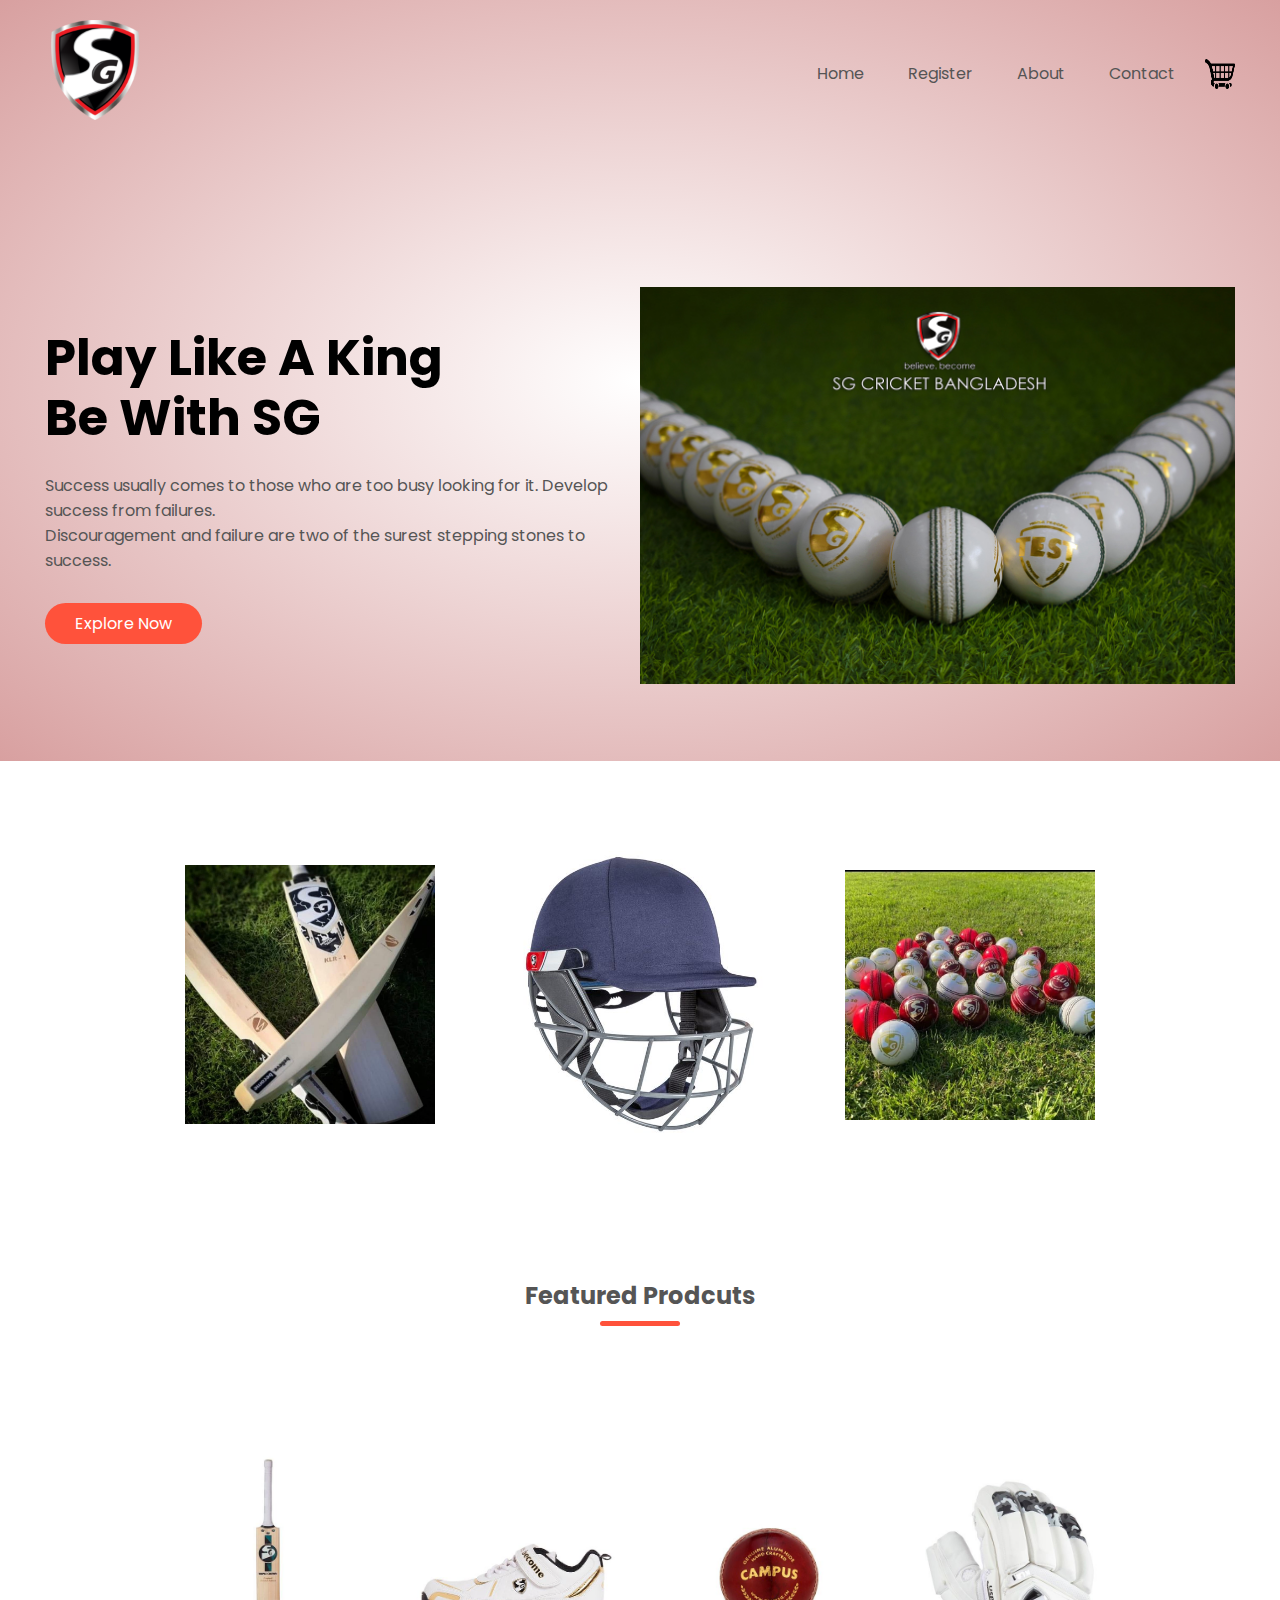
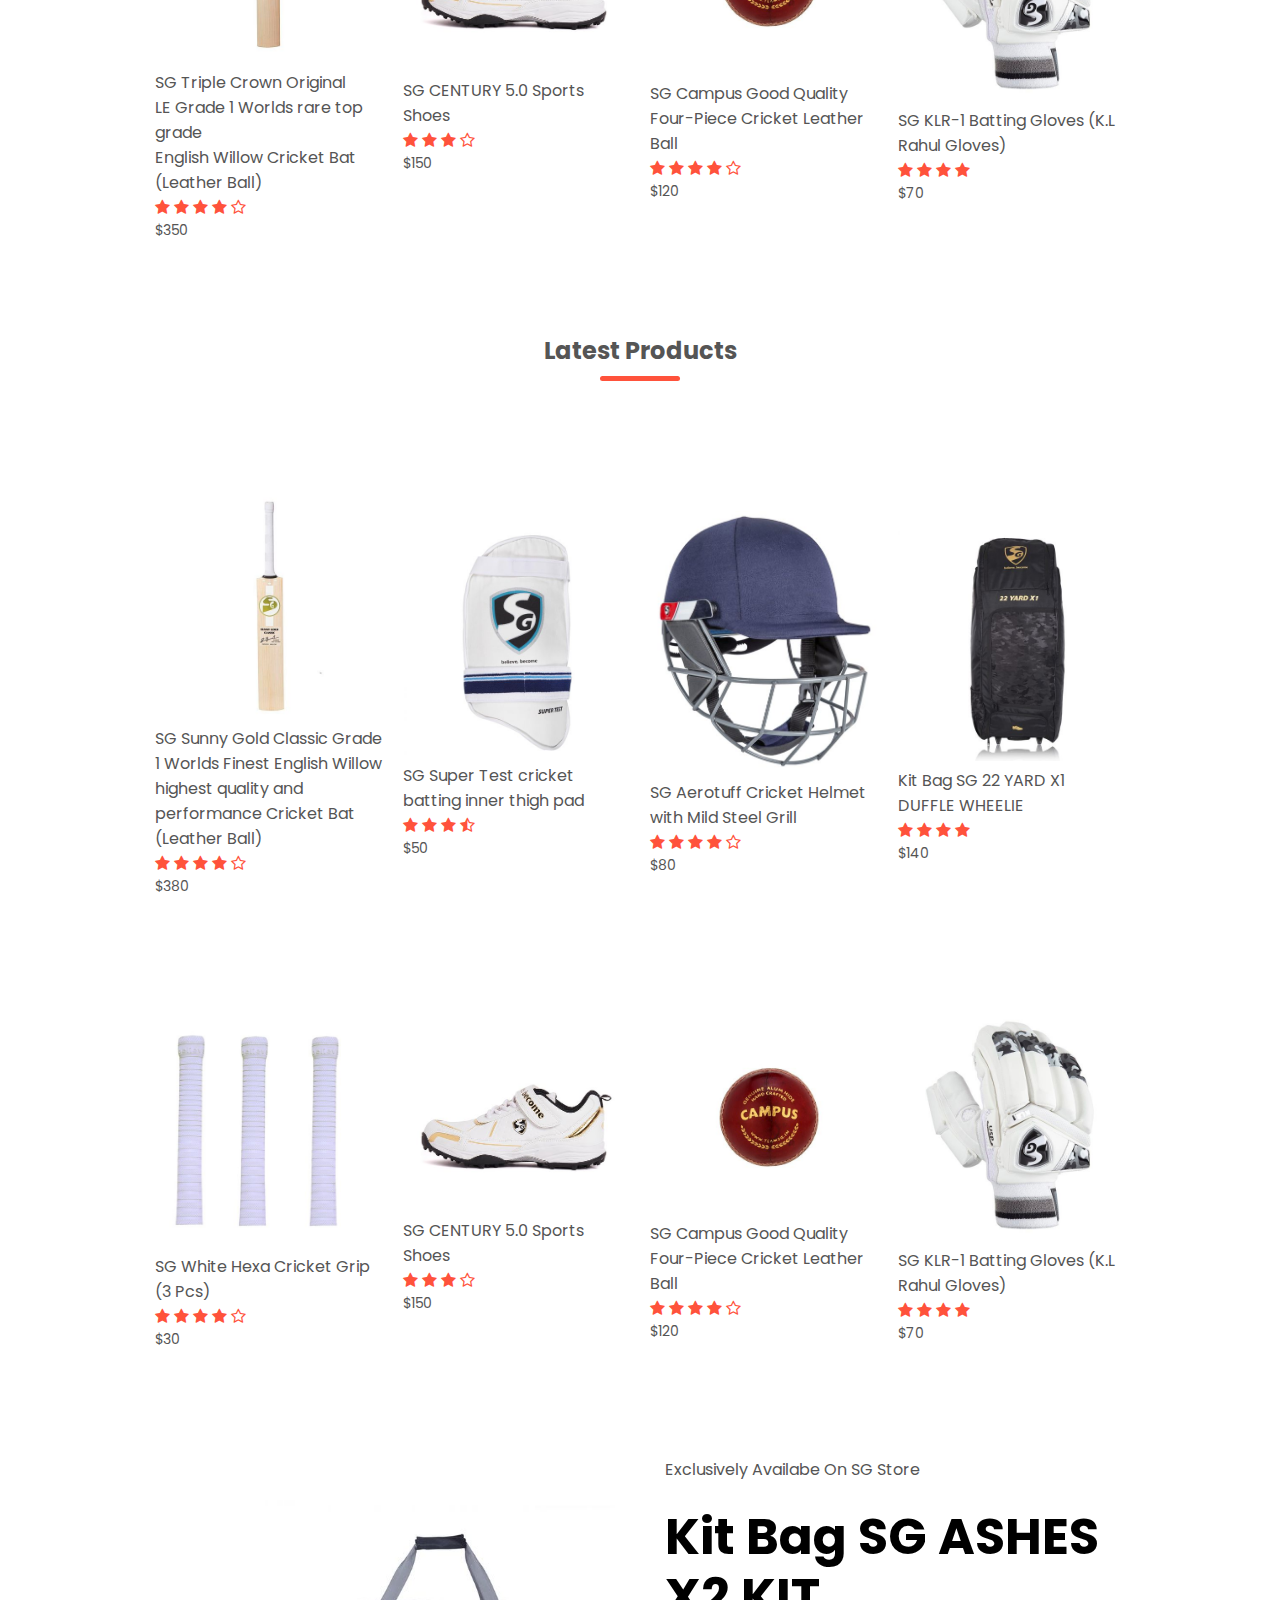
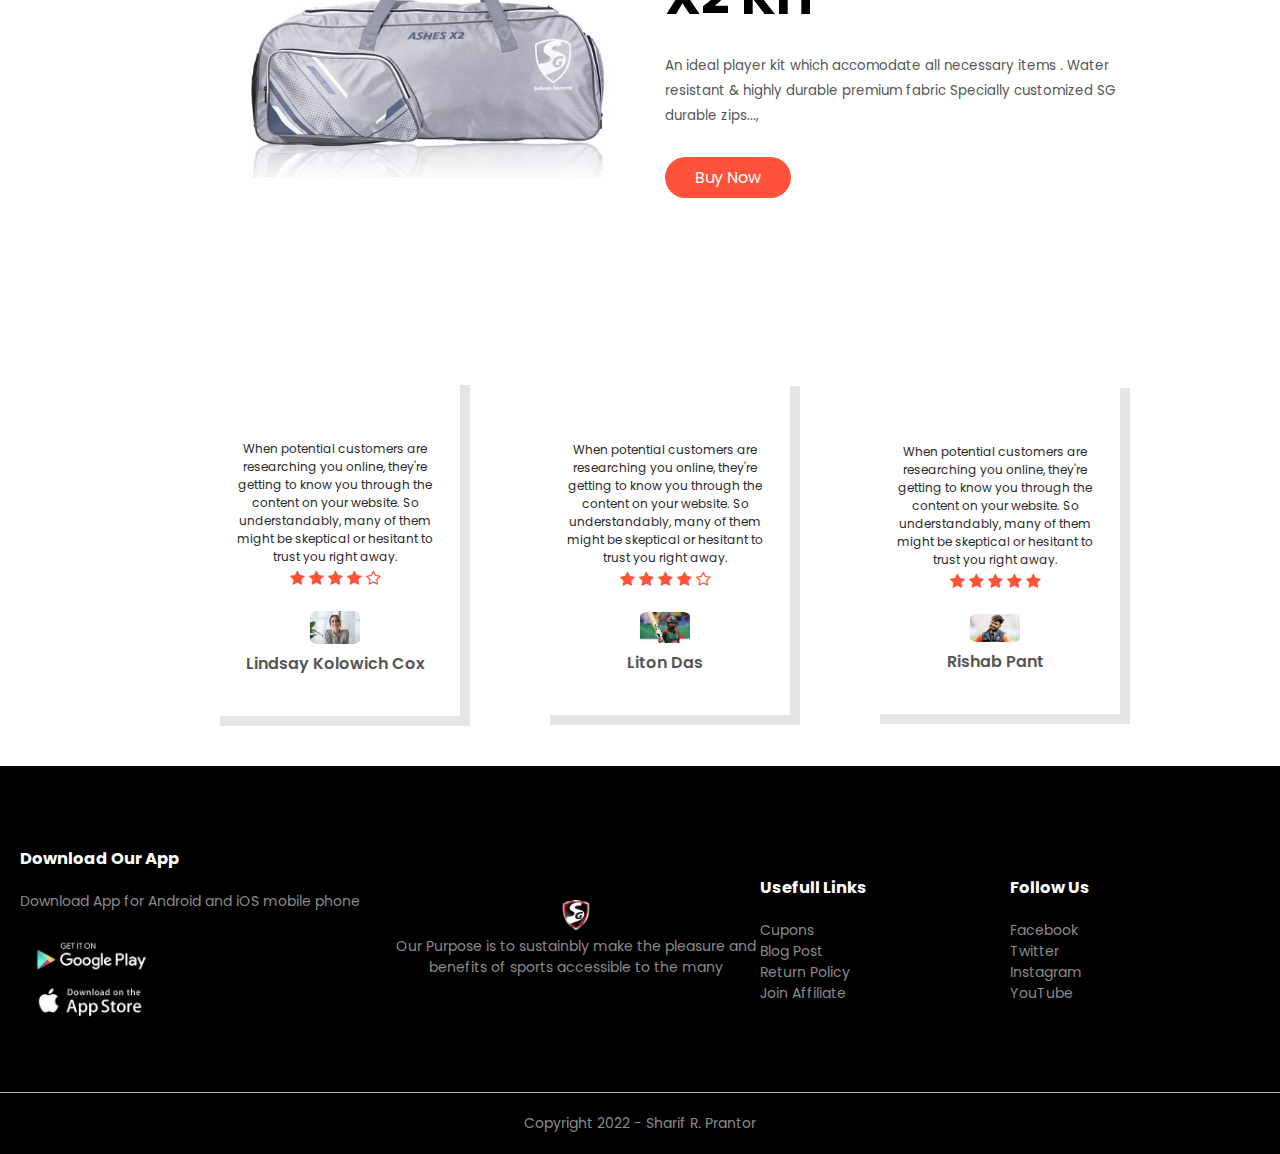
<file: index.html>
<!DOCTYPE html>
<html lang="en">
<head>
    <meta charset="UTF-8">
    <meta http-equiv="X-UA-Compatible" content="IE=edge">
    <meta name="viewport" content="width=device-width, initial-scale=1.0">
    <title>SG Cricket</title>
    <link rel="stylesheet" href="style.css">
    <link rel="preconnect" href="https://fonts.googleapis.com">
    <link rel="preconnect" href="https://fonts.gstatic.com" crossorigin>
    <link href="https://fonts.googleapis.com/css2?family=Poppins:wght@300;400;500;600;700&display=swap" rel="stylesheet">
    <link rel="stylesheet" href="https://cdnjs.cloudflare.com/ajax/libs/font-awesome/4.7.0/css/font-awesome.min.css">
<body>
    <div class="header">
    <div class="container">
        <div class="navbar">
            <div class="logo">
               <img src="sg1.png" width="100px">
           </div>
           <nav>
               <ul>
                   <li><a href="index.html">Home</a></li>
                   <li><a href="Register.html">Register</a></li>
                   <li><a href="About.html">About</a></li>
                   <li><a href="Contact.html">Contact</a></li>
               </ul>
           </nav>
           <img src="cart.png" width="30px" height="30px">
       </div>
       <div class="row">
        <div class="col-2">
            <h1>Play Like A King <br>Be With SG</h1>
            <p>Success usually comes to those who are too busy looking for it. Develop success from failures.<br> Discouragement and failure are two of the surest stepping stones to success.</p>
            <a href=""class="btn">Explore Now</a>
        </div>
              <div class="col-2">
            <img src="sg2.jpg">
        </div>
       </div>
    </div>  
    </div> 
  
   <div class="catagories">
    <div class="small-container">
        <div class="row">
            <div class="col-3">
                <img src="sg6.jpg">
            </div>
            <div class="col-3">
                <img src="cat.jpg">
            </div>
            <div class="col-3">
                <img src="sg8.jpg">
            </div>
        </div>
    </div>
   </div> 

   <div class="small-container">
     <h2 class="title">Featured Prodcuts</h2>
     <div class="row">
        <div class="col-4">
            <img src="bat1.jpg">
            <h4>SG Triple Crown Original <br>LE Grade 1 Worlds rare top grade<br> English Willow Cricket Bat (Leather Ball)</h4>
            <div class="rating">
                <i class="fa fa-star" aria-hidden="true"></i>
                <i class="fa fa-star" aria-hidden="true"></i>
                <i class="fa fa-star" aria-hidden="true"></i>
                <i class="fa fa-star" aria-hidden="true"></i>
                <i class="fa fa-star-o" aria-hidden="true"></i>
            </div>
            <p>$350</p>
        </div>
        <div class="col-4">
            <img src="sh1.jpg">
            <h4>SG CENTURY 5.0 Sports Shoes</h4>
            <div class="rating">
                <i class="fa fa-star" aria-hidden="true"></i>
                <i class="fa fa-star" aria-hidden="true"></i>
                <i class="fa fa-star" aria-hidden="true"></i>
                <i class="fa fa-star-o" aria-hidden="true"></i>
            </div>
            <p>$150</p>
        </div>
        <div class="col-4">
            <img src="ball1.jpg">
            <h4>SG Campus Good Quality Four-Piece Cricket Leather Ball</h4>
            <div class="rating">
                <i class="fa fa-star" aria-hidden="true"></i>
                <i class="fa fa-star" aria-hidden="true"></i>
                <i class="fa fa-star" aria-hidden="true"></i>
                <i class="fa fa-star" aria-hidden="true"></i>
                <i class="fa fa-star-o" aria-hidden="true"></i>
            </div>
            <p>$120</p>
        </div>
        <div class="col-4">
            <img src="glv1.jpg">
            <h4>SG KLR-1 Batting Gloves  (K.L Rahul Gloves)</h4>
            <div class="rating">
                <i class="fa fa-star" aria-hidden="true"></i>
                <i class="fa fa-star" aria-hidden="true"></i>
                <i class="fa fa-star" aria-hidden="true"></i>
                <i class="fa fa-star" aria-hidden="true"></i>
            </div>
            <p>$70</p>
        </div>
    </div>
     <h2 class="title">Latest Products</h2>
     <div class="row">
        <div class="col-4">
            <img src="batss1.jpg">
            <h4>SG Sunny Gold Classic Grade 1 Worlds Finest English Willow highest quality and performance Cricket Bat (Leather Ball)</h4>
            <div class="rating">
                <i class="fa fa-star" aria-hidden="true"></i>
                <i class="fa fa-star" aria-hidden="true"></i>
                <i class="fa fa-star" aria-hidden="true"></i>
                <i class="fa fa-star" aria-hidden="true"></i>
                <i class="fa fa-star-o" aria-hidden="true"></i>
            </div>
            <p>$380</p>
        </div>
        <div class="col-4">
            <img src="in1.jpg">
            <h4>SG Super Test cricket batting inner thigh pad</h4>
            <div class="rating">
                <i class="fa fa-star" aria-hidden="true"></i>
                <i class="fa fa-star" aria-hidden="true"></i>
                <i class="fa fa-star" aria-hidden="true"></i>
                <i class="fa fa-star-half-o" aria-hidden="true"></i>
            </div>
            <p>$50</p>
        </div>
        <div class="col-4">
            <img src="hl1.jpg">
            <h4>SG Aerotuff Cricket Helmet with Mild Steel Grill</h4>
            <div class="rating">
                <i class="fa fa-star" aria-hidden="true"></i>
                <i class="fa fa-star" aria-hidden="true"></i>
                <i class="fa fa-star" aria-hidden="true"></i>
                <i class="fa fa-star" aria-hidden="true"></i>
                <i class="fa fa-star-o" aria-hidden="true"></i>
            </div>
            <p>$80</p>
        </div>
        <div class="col-4">
            <img src="bg1.jpg">
            <h4>Kit Bag SG 22 YARD X1 DUFFLE WHEELIE</h4>
            <div class="rating">
                <i class="fa fa-star" aria-hidden="true"></i>
                <i class="fa fa-star" aria-hidden="true"></i>
                <i class="fa fa-star" aria-hidden="true"></i>
                <i class="fa fa-star" aria-hidden="true"></i>
            </div>
            <p>$140</p>
        </div>
    </div>
    <div class="row">
        <div class="col-4">
            <img src="gr1.jpg">
            <h4>SG White Hexa Cricket Grip (3 Pcs)</h4>
            <div class="rating">
                <i class="fa fa-star" aria-hidden="true"></i>
                <i class="fa fa-star" aria-hidden="true"></i>
                <i class="fa fa-star" aria-hidden="true"></i>
                <i class="fa fa-star" aria-hidden="true"></i>
                <i class="fa fa-star-o" aria-hidden="true"></i>
            </div>
            <p>$30</p>
        </div>
        <div class="col-4">
            <img src="sh1.jpg">
            <h4>SG CENTURY 5.0 Sports Shoes</h4>
            <div class="rating">
                <i class="fa fa-star" aria-hidden="true"></i>
                <i class="fa fa-star" aria-hidden="true"></i>
                <i class="fa fa-star" aria-hidden="true"></i>
                <i class="fa fa-star-o" aria-hidden="true"></i>
            </div>
            <p>$150</p>
        </div>
        <div class="col-4">
            <img src="ball1.jpg">
            <h4>SG Campus Good Quality Four-Piece Cricket Leather Ball</h4>
            <div class="rating">
                <i class="fa fa-star" aria-hidden="true"></i>
                <i class="fa fa-star" aria-hidden="true"></i>
                <i class="fa fa-star" aria-hidden="true"></i>
                <i class="fa fa-star" aria-hidden="true"></i>
                <i class="fa fa-star-o" aria-hidden="true"></i>
            </div>
            <p>$120</p>
        </div>
        <div class="col-4">
            <img src="glv1.jpg">
            <h4>SG KLR-1 Batting Gloves  (K.L Rahul Gloves)</h4>
            <div class="rating">
                <i class="fa fa-star" aria-hidden="true"></i>
                <i class="fa fa-star" aria-hidden="true"></i>
                <i class="fa fa-star" aria-hidden="true"></i>
                <i class="fa fa-star" aria-hidden="true"></i>
            </div>
            <p>$70</p>
        </div>
   </div>
<!---Offer-->
<div class="offer">
    <div class="small-container">
        <div class="row">
            <div class="col-2">
                <img src="ex-1.jpg" class="offer-img">
            </div>
            <div class="col-2">
                <p>Exclusively Availabe On SG  Store</p>
                <h1>Kit Bag SG ASHES X2 KIT</h1>
                <small>An ideal player kit which accomodate all necessary items . 
                    Water resistant & highly durable premium fabric 
                    Specially customized SG durable zips...,<br></small>
                    <a href=""class="btn">Buy Now</a>
           </div>
        </div>
    </div>
</div>
<!-----testimonial----->
<div class="testimonial">
    <div class="small-container">
        <div class="row">
            <div class="col-3">
                <i class="fa fa-quote-lef"></i>
                 <p>When potential customers are researching you online, they're getting to know you through the content on your website. So understandably, many of them might be skeptical or hesitant to trust you right away.</p>
                <div class="rating">
                    <i class="fa fa-star" aria-hidden="true"></i>
                    <i class="fa fa-star" aria-hidden="true"></i>
                    <i class="fa fa-star" aria-hidden="true"></i>
                    <i class="fa fa-star" aria-hidden="true"></i>
                    <i class="fa fa-star-o" aria-hidden="true"></i>
                </div>
                <img src="cs1.jpg">
                <h3>Lindsay Kolowich Cox</h3>
            </div>
            <div class="col-3">
                <i class="fa fa-quote-lef"></i>
                 <p>When potential customers are researching you online, they're getting to know you through the content on your website. So understandably, many of them might be skeptical or hesitant to trust you right away.</p>
                <div class="rating">
                    <i class="fa fa-star" aria-hidden="true"></i>
                    <i class="fa fa-star" aria-hidden="true"></i>
                    <i class="fa fa-star" aria-hidden="true"></i>
                    <i class="fa fa-star" aria-hidden="true"></i>
                    <i class="fa fa-star-o" aria-hidden="true"></i>
                </div>
                <img src="cs-3.jpg">
                <h3>Liton Das</h3>
            </div>
            <div class="col-3">
                <i class="fa fa-quote-lef"></i>
                 <p>When potential customers are researching you online, they're getting to know you through the content on your website. So understandably, many of them might be skeptical or hesitant to trust you right away.</p>
                <div class="rating">
                    <i class="fa fa-star" aria-hidden="true"></i>
                    <i class="fa fa-star" aria-hidden="true"></i>
                    <i class="fa fa-star" aria-hidden="true"></i>
                    <i class="fa fa-star" aria-hidden="true"></i>
                    <i class="fa fa-star" aria-hidden="true"></i>
                </div>
                <img src="cs-2.jpg" width="100%">
                <h3>Rishab Pant</h3>
            </div>
        </div>
    </div>
</div>
</div>
<!-----Footer-->

<div class="footer">
    <div>
        <div class="row">
            <div class="footer-col-1">
                <h3>Download Our App</h3>
                <p>Download App for Android and iOS mobile phone</p>
                <div class="app-logo">
                    <img src="s.png">
                </div>
            </div>
            <div class="footer-col-2">
                <img src="sg1.png" width="30px">
                <p>Our Purpose is to sustainbly make the pleasure and benefits of sports accessible to the many</p>
            </div>
            <div class="footer-col-3">
                <h3>Usefull Links</h3>
                <ul>
                    <li>Cupons</li>
                    <li>Blog Post</li>
                    <li>Return Policy</li>
                    <li>Join Affiliate</li>
                </ul>
            </div>
            <div class="footer-col-4">
                <h3>Follow Us</h3>
                <ul>
                    <li>Facebook</li>
                    <li>Twitter</li>
                    <li>Instagram</li>
                    <li>YouTube</li>
                </ul>
            </div>
        </div>
        <hr>
        <p class="copyright">Copyright 2022 - Sharif R. Prantor</p>
    </div>
</div>
</body>
</html>
</file>
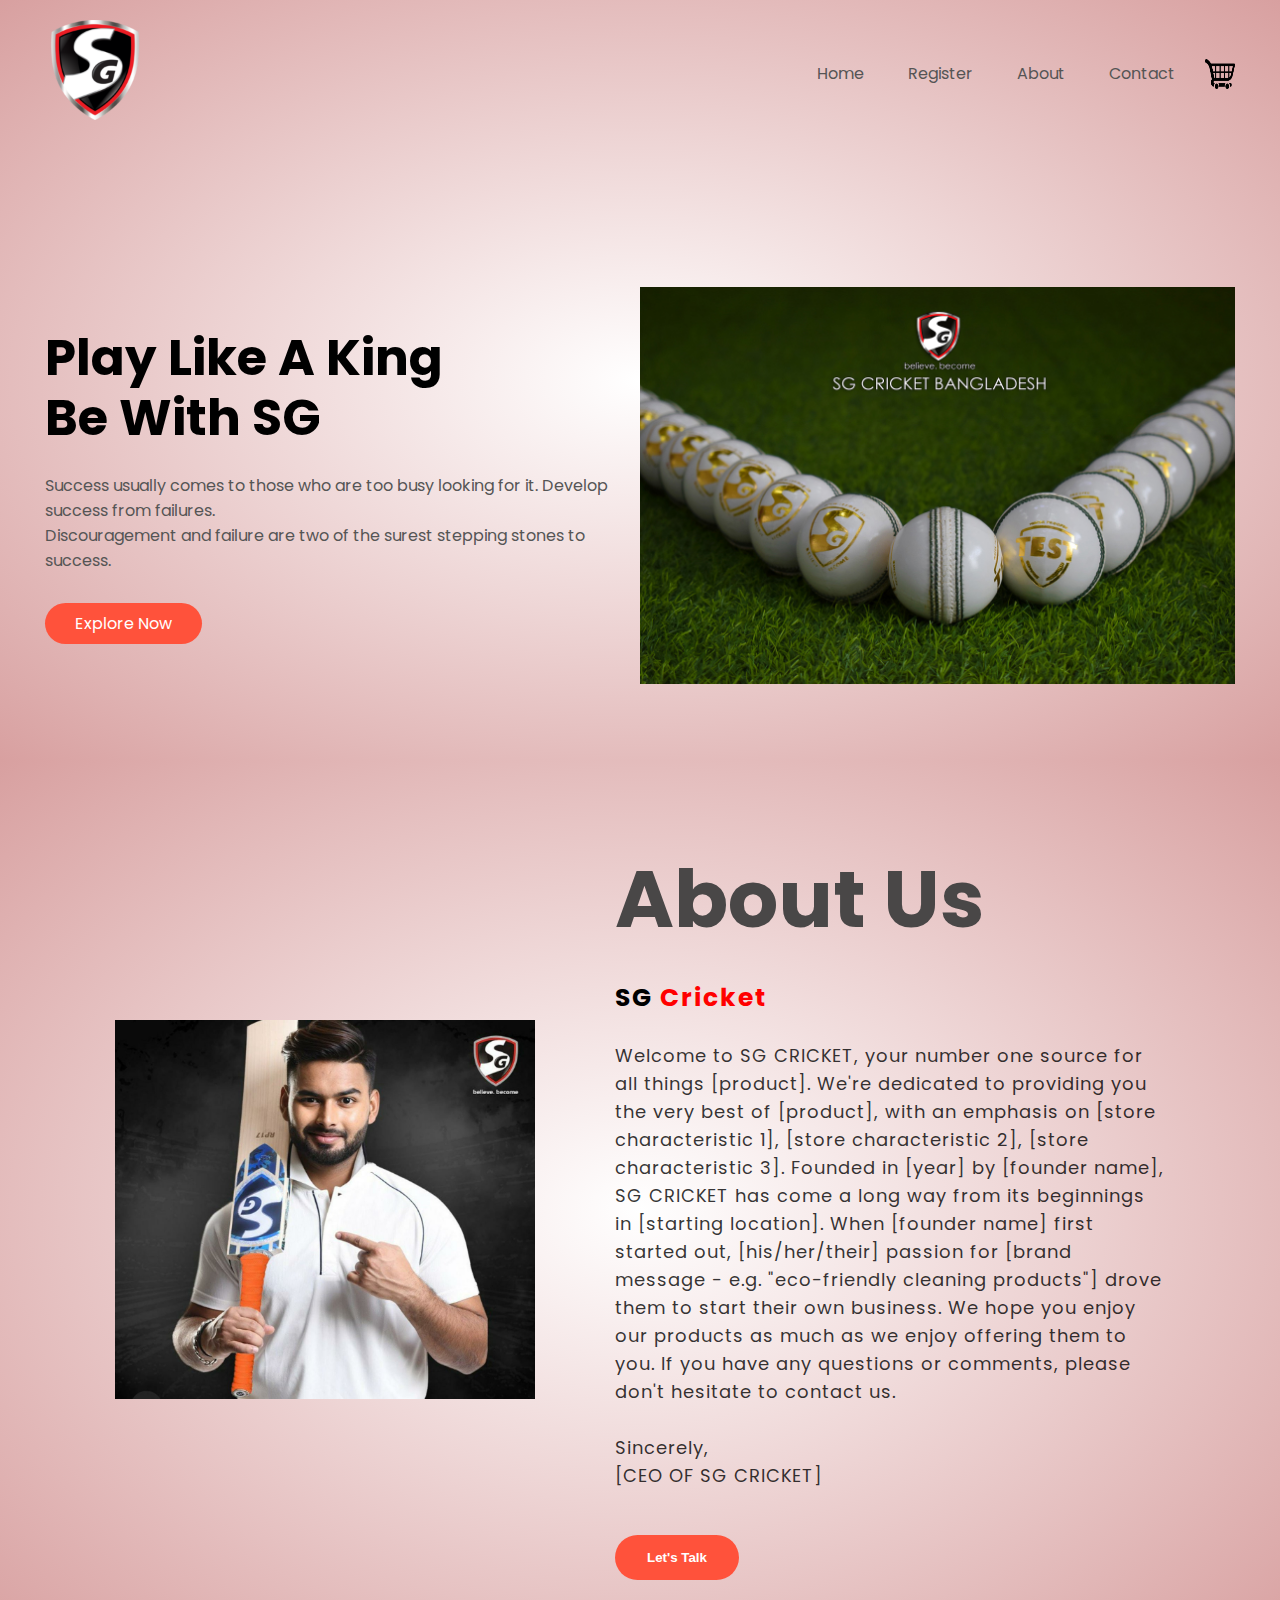
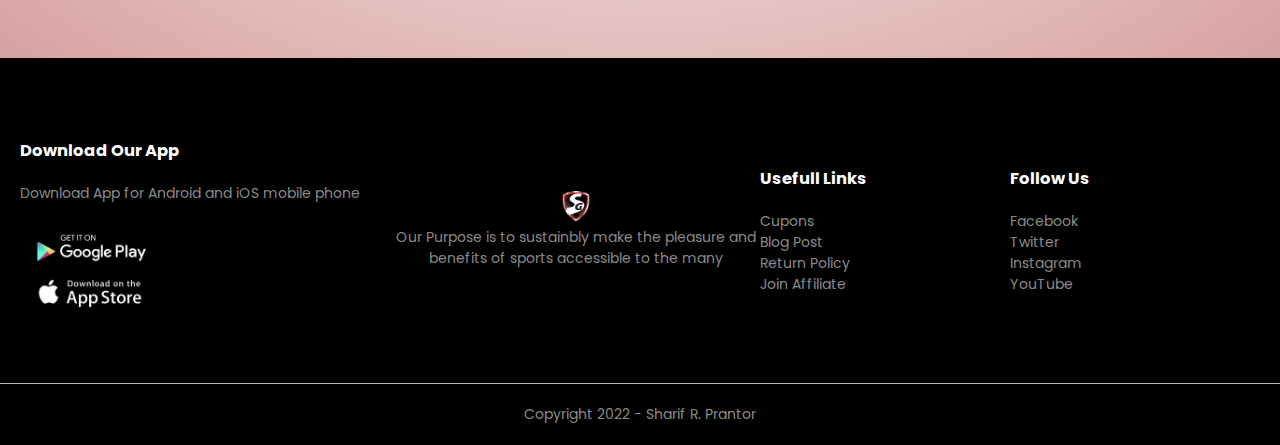
<file: About.html>
<!DOCTYPE html>
<html lang="en">
<head>
    <meta charset="UTF-8">
    <meta http-equiv="X-UA-Compatible" content="IE=edge">
    <meta name="viewport" content="width=device-width, initial-scale=1.0">
    <title>About</title>
    <link rel="stylesheet" href="About.css">
    <link rel="preconnect" href="https://fonts.googleapis.com">
    <link rel="preconnect" href="https://fonts.gstatic.com" crossorigin>
    <link href="https://fonts.googleapis.com/css2?family=Poppins:wght@300;400;500;600;700&display=swap" rel="stylesheet">
    <link rel="stylesheet" href="https://cdnjs.cloudflare.com/ajax/libs/font-awesome/4.7.0/css/font-awesome.min.css">
</head>
<body>
    <div class="header">
        <div class="container">
            <div class="navbar">
                <div class="logo">
                   <img src="sg1.png" width="100px">
               </div>
               <nav>
                   <ul>
                       <li><a href="index.html">Home</a></li>
                       <li><a href="Register.html">Register</a></li>
                       <li><a href="About.html">About</a></li>
                       <li><a href="Contact.html">Contact</a></li>
                   </ul>
               </nav>
               <img src="cart.png" width="30px" height="30px">
           </div>
           <div class="row">
            <div class="col-2">
                <h1>Play Like A King <br>Be With SG</h1>
                <p>Success usually comes to those who are too busy looking for it. Develop success from failures.<br> Discouragement and failure are two of the surest stepping stones to success.</p>
                <a href=""class="btn">Explore Now</a>
            </div>
                  <div class="col-2">
                <img src="sg2.jpg">
            </div>
           </div>
           </div>
        </div>
           <section class="about">
            <div class="main">
                <img src="sgbat.jpg">
                <div class="about-text">
                    <h1>About Us</h1>
                    <h5>SG <span> Cricket</span></h5>
                    <p>Welcome to SG CRICKET, your number one source for all things [product]. We're dedicated to providing you the very best of [product], with an emphasis on [store characteristic 1], [store characteristic 2], [store characteristic 3].


                        Founded in [year] by [founder name], SG CRICKET has come a long way from its beginnings in [starting location]. When [founder name] first started out, [his/her/their] passion for [brand message - e.g. "eco-friendly cleaning products"] drove them to start their own business.
                        
                        
                        We hope you enjoy our products as much as we enjoy offering them to you. If you have any questions or comments, please don't hesitate to contact us.
                        
                        
                       <br><br> Sincerely,<br>
                        
                        [CEO OF SG CRICKET]</p>
                        <button type="button">Let's Talk</button>
                </div>
            </div>
           </section>
           <div class="footer">
            <div>
                <div class="row">
                    <div class="footer-col-1">
                        <h3>Download Our App</h3>
                        <p>Download App for Android and iOS mobile phone</p>
                        <div class="app-logo">
                            <img src="s.png">
                        </div>
                    </div>
                    <div class="footer-col-2">
                        <img src="sg1.png" width="30px">
                        <p>Our Purpose is to sustainbly make the pleasure and benefits of sports accessible to the many</p>
                    </div>
                    <div class="footer-col-3">
                        <h3>Usefull Links</h3>
                        <ul>
                            <li>Cupons</li>
                            <li>Blog Post</li>
                            <li>Return Policy</li>
                            <li>Join Affiliate</li>
                        </ul>
                    </div>
                    <div class="footer-col-4">
                        <h3>Follow Us</h3>
                        <ul>
                            <li>Facebook</li>
                            <li>Twitter</li>
                            <li>Instagram</li>
                            <li>YouTube</li>
                        </ul>
                    </div>
                </div>
                <hr>
                <p class="copyright">Copyright 2022 - Sharif R. Prantor</p>
            </div>
        </div>

    
</body>
</html>
</file>
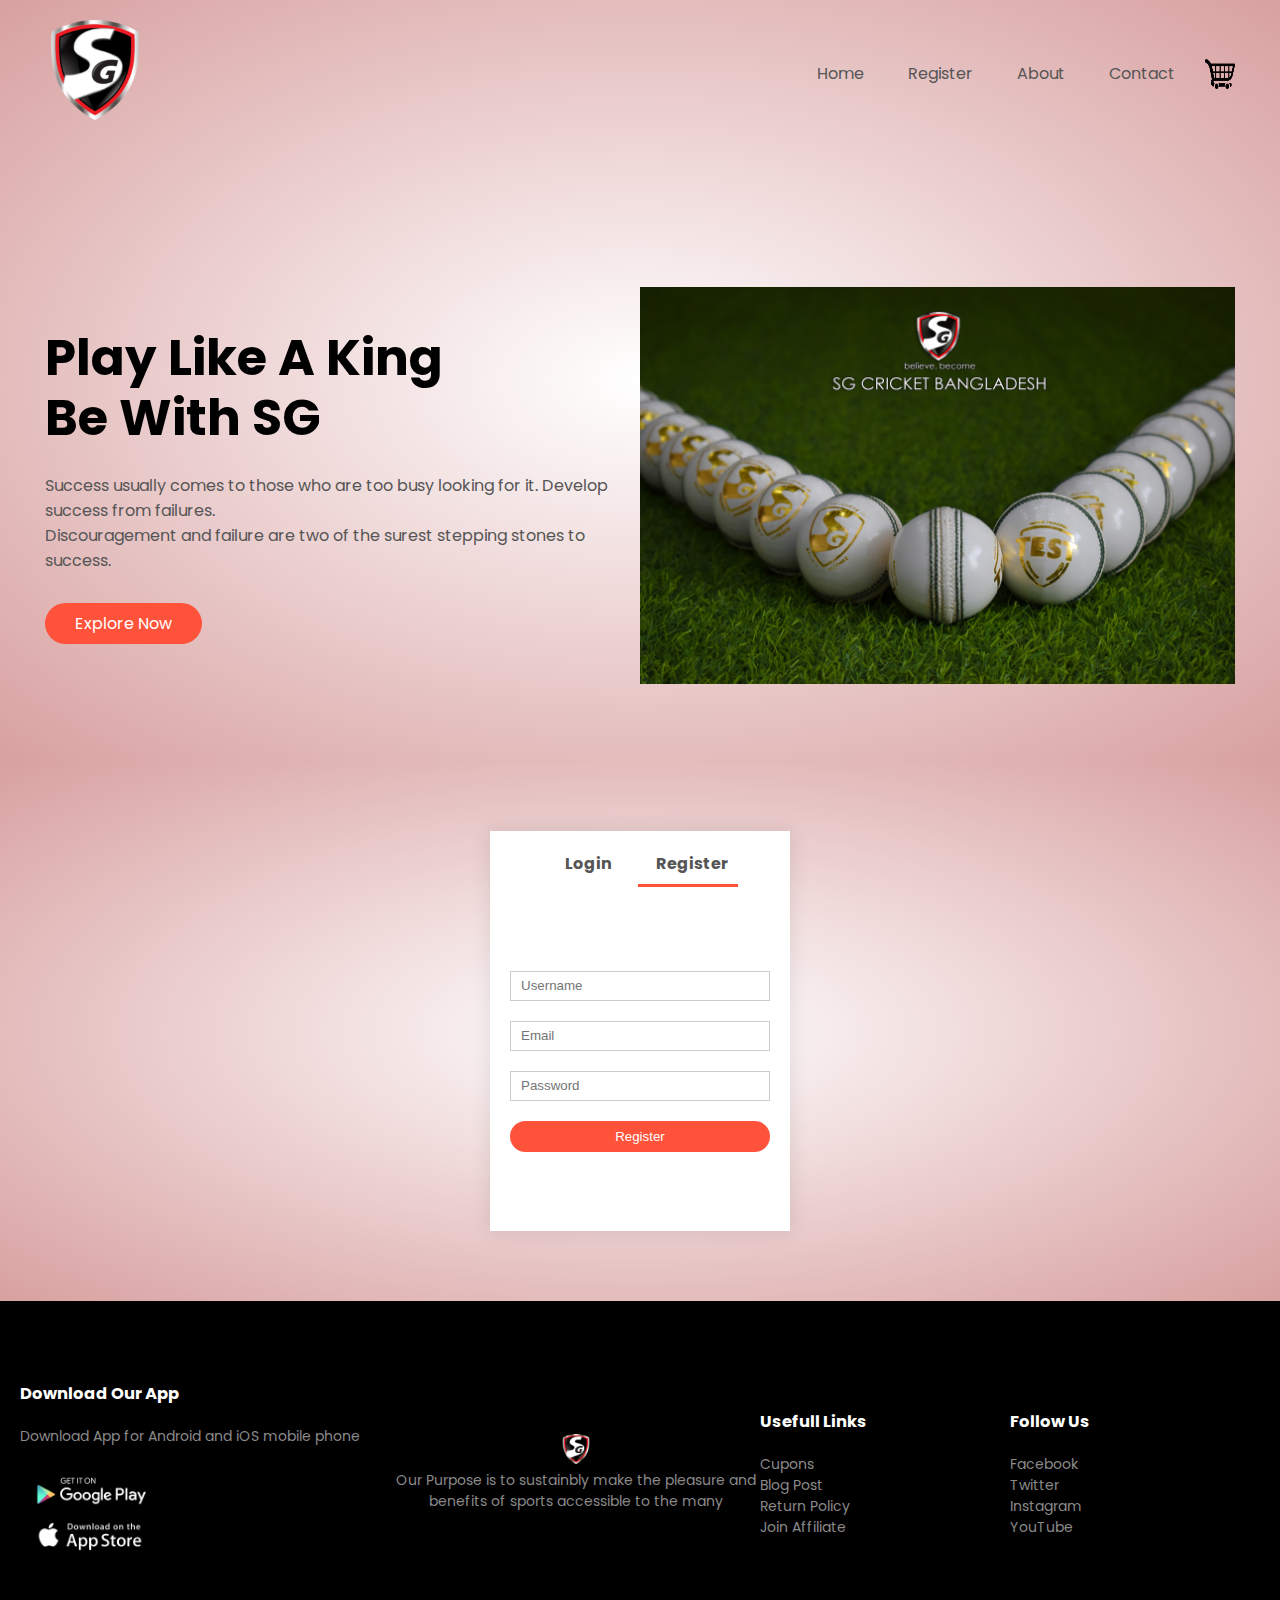
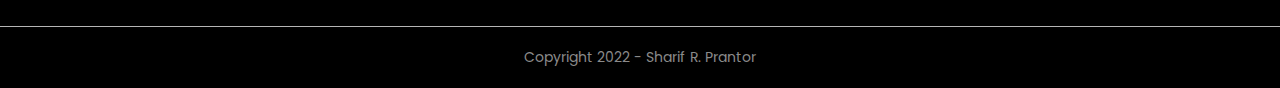
<file: Register.html>
<!DOCTYPE html>
<html lang="en">
<head>
    <meta charset="UTF-8">
    <meta http-equiv="X-UA-Compatible" content="IE=edge">
    <meta name="viewport" content="width=device-width, initial-scale=1.0">
    <title>Register</title>
    <link rel="stylesheet" href="register.css">
    <link rel="preconnect" href="https://fonts.googleapis.com">
    <link rel="preconnect" href="https://fonts.gstatic.com" crossorigin>
    <link href="https://fonts.googleapis.com/css2?family=Poppins:wght@300;400;500;600;700&display=swap" rel="stylesheet">
    <link rel="stylesheet" href="https://cdnjs.cloudflare.com/ajax/libs/font-awesome/4.7.0/css/font-awesome.min.css">
</head>
<body>
    <div class="header">
        <div class="container">
            <div class="navbar">
                <div class="logo">
                   <img src="sg1.png" width="100px">
               </div>
               <nav>
                   <ul>
                       <li><a href="index.html">Home</a></li>
                       <li><a href="Register.html">Register</a></li>
                       <li><a href="About.html">About</a></li>
                       <li><a href="Contact.html">Contact</a></li>
                   </ul>
               </nav>
               <img src="cart.png" width="30px" height="30px">
           </div>
           <div class="row">
            <div class="col-2">
                <h1>Play Like A King <br>Be With SG</h1>
                <p>Success usually comes to those who are too busy looking for it. Develop success from failures.<br> Discouragement and failure are two of the surest stepping stones to success.</p>
                <a href=""class="btn">Explore Now</a>
            </div>
                  <div class="col-2">
                <img src="sg2.jpg">
            </div>
           </div>

           
        </div>  
        </div> 
        <div class="account-page">
            <div class="container">
                <div class="row">
                    <div class="col-2">
                        <div class="form-container">
                            <div class="form-btn">
                                <span onclick="login()">Login</span>
                                <span onclick="register()">Register</span>
                                <hr id="Indicator">
                            </div>
                            <form id="LoginForm">
                                <input type="text" placeholder="Username">
                                <input type="password" placeholder="Password">
                                <button type="submit" class="btn">Login</button>
                                <a href="">Forgot Password</a>
                            </form>
                            <form id="RegForm">
                                <input type="text" placeholder="Username">
                                <input type="email" placeholder="Email" required>
                                <input type="password" placeholder="Password">
                                <button type="submit" class="btn">Register</button>
                            </form>
                       </div>
                    </div>
                </div>
            </div>
        </div>
        <!---js form--->
        <script>
            var LoginForm = document.getElementById("LoginForm");
            var RegForm = document.getElementById("RegForm");
            var Indicator = document.getElementById("Indicator");
            function register(){
                RegForm.style.transform = "translateX(0px)";
                LoginForm.style.transform = "translateX(0px)";
                Indicator.style.transform = "translateX(100px)";
            }
            function login(){
                RegForm.style.transform = "translateX(300px)";
                LoginForm.style.transform = "translateX(300px)";
                Indicator.style.transform = "translateX(0px)";
            }
        </script>
<div class="footer">
    <div>
        <div class="row">
            <div class="footer-col-1">
                <h3>Download Our App</h3>
                <p>Download App for Android and iOS mobile phone</p>
                <div class="app-logo">
                    <img src="s.png">
                </div>
            </div>
            <div class="footer-col-2">
                <img src="sg1.png" width="30px">
                <p>Our Purpose is to sustainbly make the pleasure and benefits of sports accessible to the many</p>
            </div>
            <div class="footer-col-3">
                <h3>Usefull Links</h3>
                <ul>
                    <li>Cupons</li>
                    <li>Blog Post</li>
                    <li>Return Policy</li>
                    <li>Join Affiliate</li>
                </ul>
            </div>
            <div class="footer-col-4">
                <h3>Follow Us</h3>
                <ul>
                    <li>Facebook</li>
                    <li>Twitter</li>
                    <li>Instagram</li>
                    <li>YouTube</li>
                </ul>
            </div>
        </div>
        <hr>
        <p class="copyright">Copyright 2022 - Sharif R. Prantor</p>
    </div>
</div>
    
</body>
</html>
</file>
<file: style.css>
*{
    margin: 0;
    padding: 0;
    box-sizing: border-box;
}
body{
    font-family: 'Poppins', sans-serif;
}
.navbar{
    display: flex;
    align-items: center;
    padding: 20px;
}
nav{
    flex: 1;
    text-align: right;
}
nav ul{
    display: inline-block;
    list-style-type: none ;
}
nav ul li{
    position: relative;
    display: inline-block;
    margin-right: 20px;

}

a{
    text-decoration: none;
    color: #555;
    padding: 5px 10px;
    border-radius: 5px;
    transition: .3s all;
}
nav ul li a:hover{
    background: #ff523b;
   color: white;
}
p{
    color: #555;
}
.container{
    max-width: 1300px;
    margin: auto;
    padding-left: 25px;
    padding-right: 25px;
}
.row{
    display: flex;
    align-items: center;
    flex-wrap: wrap;
    justify-content: space-around;
}
.col-2{
    flex-basis: 50%;
    min-width: 300px;
}
.col-2 img{
    max-width: 100%;
    padding: 50px 0;
}
.col-2 h1{
    font-size: 50px;
    line-height: 60px;
    margin: 25px 0;
}
.btn{
    display: inline-block;
    background: #ff523b;
    color: #fff;
    padding: 8px 30px;
    margin: 30px 0;
    border-radius: 30px;
    transition: background 0.5s;
}
.btn:hover{
    background: #563434;
}
.header{
    background: radial-gradient(#fff,#d8a0a0);
}
.header .row{
    margin-top: 70px;
}
.catagories{
    margin: 70px 0;
}
.col-3{
    flex-basis: 30%;
    max-width: 250px;
    margin-bottom: 30px;
}
.col-3 img{
    width: 100%;
}
.small-container{
    width: 1080px;
    margin: auto;
    padding-left: 25px;
    padding-right: 25px;
}
.col-4{
    flex-basis: 25%;
    padding: 10px;
    min-width: 200px;
    margin-bottom: 50px;
   position: relative;
   transition: .3s ease-in-out;
   bottom: 0px;
}
.col-4 img{
    width: 100%;
}
.title{
    text-align: center;
    margin: 0 auto 80px;
    position: relative;
    line-height: 60px;
    color: #555; 
}
.title::after{
    content: '';
    background: #ff523b;
    width: 80px;
    height: 5px;
    border-radius: 5px;
    position: absolute;
    bottom: 0;
    left: 50%;
    transform: translateX(-50%);
}
h4{
    color: #555;
    font-weight: normal;
}
.col-4 p{
    font-size: 14px;    
}
.rating .fa{
    color: #ff523b;
}
.col-4:hover{
    bottom: 10px;
    box-shadow: 2px 2px 10px gray;
    border-radius: 5px;
}
.col-2 .offer-img{
    padding: 50px;
}
small{
    color: #555;
}
.testimonial{
    padding-top: 100px;
}
.testimonial .col-3{
    text-align: center;
    padding: 40px 20px;
    box-shadow: 10px 10px 0 0 rgba(0, 0, 0, 0.1);
    cursor: pointer;
    transition: transform 0.5s;
}
.testimonial .col-3 img{
    width: 50px;
    margin-top: 20px;
    border-radius: 15%;
}
.testimonial .col-3:hover{
    transform: translateY(-10px);
}
.fa.fa-quote-left{
    font-size: 34px;
    color: #ff523b;
}
.col-3 p{
    font-size: 12px;
    margin: 12px, 0;
    color: rgb(43, 42, 42);
}
.testimonial .col-3 h3{
    font-weight: 600;
    color: #555;
    font-size: 16px;
}
/*------footer-----*/

.footer{
    background-color: black;
    color: #8a8a8a;
    background-size: cover;
    font-size: 14px;
    padding: 60px 0 20px;
}
.footer p{
    color: #8a8a8a;
}
.footer h3{
    color: #fff;
    margin-bottom: 20px;
}
.footer-col-1, .footer-col-2, .footer-col-3, .footer-col-4{
    min-width: 250px;
    margin-bottom: 20px;
}
.row{
    display: flex;
    flex-wrap: wrap;
    padding: 20px;
}
.footer-col-1{
     flex-basis: 30%; 
}
.footer-col-2{
    flex: 1;
    text-align: center;
}
.footer-col-3 img{
    width: 180px;
    margin-bottom: 20px;
}
ul{
    list-style-type: none;
}
.app-logo{
    margin-top: 20px;
}
.app-logo img{
    width: 140px;
}
.footer hr{
    border: none;
    background: #b5b5b5;
    height: 1px;
    margin: 20px 0;
}
.copyright{
    text-align: center;
}
</file>
<file: About.css>
*{
    margin: 0;
    padding: 0;
    box-sizing: border-box;
}
body{
    font-family: 'Poppins', sans-serif;
}
.navbar{
    display: flex;
    align-items: center;
    padding: 20px;
}
nav{
    flex: 1;
    text-align: right;
}
nav ul{
    display: inline-block;
    list-style-type: none ;
}
nav ul li{
    position: relative;
    display: inline-block;
    margin-right: 20px;

}

a{
    text-decoration: none;
    color: #555;
    padding: 5px 10px;
    border-radius: 5px;
    transition: .3s all;
}
nav ul li a:hover{
    background: #ff523b;
   color: white;
}
p{
    color: #555;
}
.container{
    max-width: 1300px;
    margin: auto;
    padding-left: 25px;
    padding-right: 25px;
}
.row{
    display: flex;
    align-items: center;
    flex-wrap: wrap;
    justify-content: space-around;
}
.col-2{
    flex-basis: 50%;
    min-width: 300px;
}
.col-2 img{
    max-width: 100%;
    padding: 50px 0;
}
.col-2 h1{
    font-size: 50px;
    line-height: 60px;
    margin: 25px 0;
}
.btn{
    display: inline-block;
    background: #ff523b;
    color: #fff;
    padding: 8px 30px;
    margin: 30px 0;
    border-radius: 30px;
    transition: background 0.5s;
}
.btn:hover{
    background: #563434;
}
.header{
    background: radial-gradient(#fff,#d8a0a0);
}
.header .row{
    margin-top: 70px;
}
.about{
    width: 100%;
    padding: 78px 0px;
    background: radial-gradient(#fff,#d8a0a0);
}
.about img{
    height: auto;
    width: 420px;

}
.about-text{
    width: 550px;
}
.main{
    width: 1130px;
    max-width: 95%;
    margin: 0 auto;
    display: flex;
    align-items: center;
    justify-content: space-around;
}
.about-text h1{
    color: rgb(73, 71, 71);
    font-size: 80px;
    text-transform: capitalize;
    margin-bottom: 20px;
}
.about-text h5{
    color: rgb(0, 0, 0);
    font-size: 25px;
    text-transform: capitalize;
    margin-bottom: 25px;
    letter-spacing: 2px;
}
span{
    color: red;
}
.about-text p{
    color: rgba(0, 0, 0, 0.8);
    letter-spacing: 1px;
    line-height: 28px;
    font-size: 18px;
    margin-bottom: 45px;
}
button{
    background: #ff523b;
    color: white;
    text-decoration: none;
    border: 2px solid transparent;
    font-weight: bold;
    padding: 13px 30px;
    border-radius: 30px;
    transition: 0.5s;
}
button:hover{
    background: #563434;
    cursor: pointer;
}
.footer{
    background-color: black;
    color: #8a8a8a;
    background-size: cover;
    font-size: 14px;
    padding: 60px 0 20px;
}
.footer p{
    color: #8a8a8a;
}
.footer h3{
    color: #fff;
    margin-bottom: 20px;
}
.footer-col-1, .footer-col-2, .footer-col-3, .footer-col-4{
    min-width: 250px;
    margin-bottom: 20px;
}
.row{
    display: flex;
    flex-wrap: wrap;
    padding: 20px;
}
.footer-col-1{
     flex-basis: 30%; 
}
.footer-col-2{
    flex: 1;
    text-align: center;
}
.footer-col-3 img{
    width: 180px;
    margin-bottom: 20px;
}
ul{
    list-style-type: none;
}
.app-logo{
    margin-top: 20px;
}
.app-logo img{
    width: 140px;
}
.footer hr{
    border: none;
    background: #b5b5b5;
    height: 1px;
    margin: 20px 0;
}
.copyright{
    text-align: center;
}
</file>
<file: register.css>
*{
    margin: 0;
    padding: 0;
    box-sizing: border-box;
}
body{
    font-family: 'Poppins', sans-serif;
}
.navbar{
    display: flex;
    align-items: center;
    padding: 20px;
}
nav{
    flex: 1;
    text-align: right;
}
nav ul{
    display: inline-block;
    list-style-type: none ;
}
nav ul li{
    position: relative;
    display: inline-block;
    margin-right: 20px;

}
a{
    text-decoration: none;
    color: #555;
    padding: 5px 10px;
    border-radius: 5px;
    transition: .3s all;
}
nav ul li a:hover{
    background: #ff523b;
   color: white;
}
p{
    color: #555;
}
.container{
    max-width: 1300px;
    margin: auto;
    padding-left: 25px;
    padding-right: 25px;
}
.row{
    display: flex;
    align-items: center;
    flex-wrap: wrap;
    justify-content: space-around;
}
.col-2{
    flex-basis: 50%;
    min-width: 300px;
}
.col-2 img{
    max-width: 100%;
    padding: 50px 0;
}
.col-2 h1{
    font-size: 50px;
    line-height: 60px;
    margin: 25px 0;
}
.btn{
    display: inline-block;
    background: #ff523b;
    color: #fff;
    padding: 8px 30px;
    margin: 30px 0;
    border-radius: 30px;
    transition: background 0.5s;
}
.btn:hover{
    background: #563434;
}
.header{
    background: radial-gradient(#fff,#d8a0a0);
}
.header .row{
    margin-top: 70px;
}
.account-page{
    padding: 50px 0;
    background: radial-gradient(#fff,#d8a0a0);
}
.form-container{
    background: #fff;
    width: 300px;
    height: 400px;
    position: relative;
    text-align: center;
    padding: 20px 0;
    margin: auto;
    box-shadow: 0 0 20px 0px rgba(0, 0, 0, 0.1);
    overflow: hidden;
}
.form-container span{
    font-weight: bold;
    padding: 0 10px;
    color: #555;
    cursor: pointer;
    width: 100px;
    display: inline-block;

}
.form-btn{
    display: inline-block;

}
.form-container form{
    max-width: 300px;
    padding: 0 20px;
    position: absolute;
    top: 130px;
    transition: transform 1s;
}
form input{
    width: 100%;
    height: 30px;
    margin: 10px 0;
    padding: 0 10px;
    border: 1px solid #ccc;
}
form .btn{
    width: 100%;
    border: none;
    cursor: pointer;
    margin: 10px 0;
}
.form-btn:focus{
    outline: none;
}
#LoginForm{
    left: -300px;
}
#RegForm{
    right: 0;
}
form a{
    font-size: 12px;
}
#Indicator{
    width: 100px;
    border: none;
    background: #ff523b;
    height: 3px;
    margin-top: 8px;
    transform: translateX(100px);
    transition: transform 1s;
}
.footer{
    background-color: black;
    color: #8a8a8a;
    background-size: cover;
    font-size: 14px;
    padding: 60px 0 20px;
}
.footer p{
    color: #8a8a8a;
}
.footer h3{
    color: #fff;
    margin-bottom: 20px;
}
.footer-col-1, .footer-col-2, .footer-col-3, .footer-col-4{
    min-width: 250px;
    margin-bottom: 20px;
}
.row{
    display: flex;
    flex-wrap: wrap;
    padding: 20px;
}
.footer-col-1{
     flex-basis: 30%; 
}
.footer-col-2{
    flex: 1;
    text-align: center;
}
.footer-col-3 img{
    width: 180px;
    margin-bottom: 20px;
}
ul{
    list-style-type: none;
}
.app-logo{
    margin-top: 20px;
}
.app-logo img{
    width: 140px;
}
.footer hr{
    border: none;
    background: #b5b5b5;
    height: 1px;
    margin: 20px 0;
}
.copyright{
    text-align: center;
}
</file>
